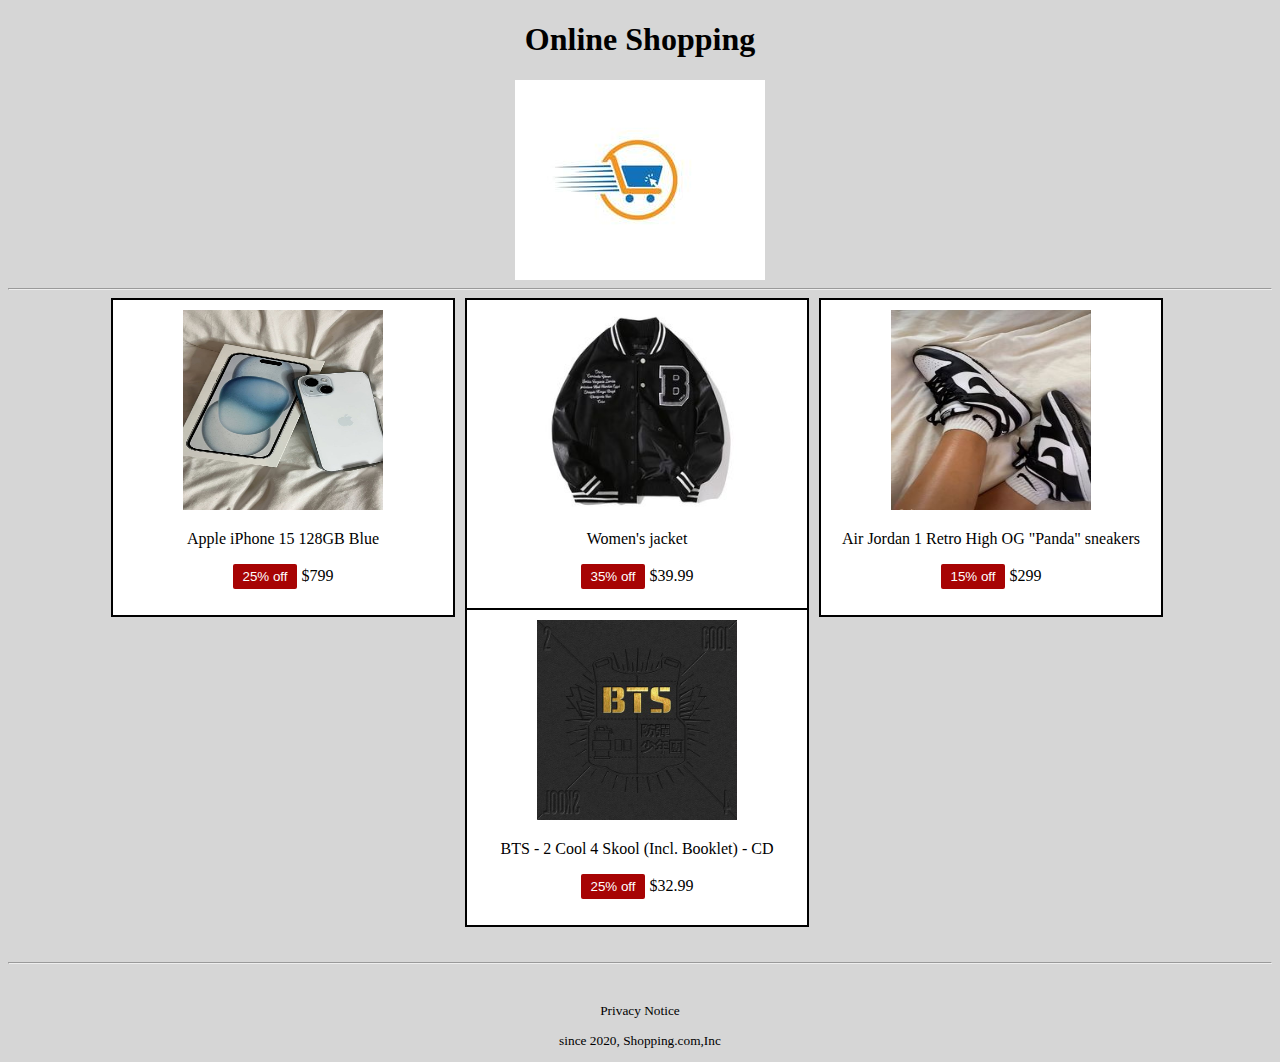
<file: index.html>
<!DOCTYPE html>
<html>
  <head>
    <title>shopping</title>
    <link rel="stylesheet" href="style/shop.css">
  </head>
  <body>
  <header>
 <center><h1>Online Shopping</h1></center>
    <img class="logo" src="image/logo.jpg">
  </header>
  <hr>
  <center>
  <div class="preview">
      <a href="iphone.html"><img class="picture1" src="image/iphone.jpg">
        <p class="title">
          Apple iPhone 15 128GB Blue</p> 
         <p><button class="button1">25% off </button> $799</p>
         </a>
  </div>
  <div class="preview">
    <a href="jacket.html"><img class="picture1" src="image/jacket.jpg">
      <p class="title">
        Women's jacket</p> 
         <p><button class="button1">35% off </button> $39.99 </p>       
      </a>
</div>
<div class="preview">
  <a href="shoes.html"><img class="picture1" src="image/shoes.jpg">
    <p class="title">
Air Jordan 1 Retro High OG "Panda" sneakers</p> 
<p><button class="button1">15% off </button> $299</p>
</a>
</div>
<div class="preview">    
  <a href="album.html"><img class="picture1" src="image/album.jpg">
    <p class="title">
      BTS - 2 Cool 4 Skool (Incl. Booklet) - CD</p> 
      <p><button class="button1">25% off </button> $32.99</p></a>
</div>
<br><br><br>
<hr style="color: gray;"
</center>
<footer>
  <br><center><p class="point" style="font-size: smaller;">Privacy Notice</p>
    <p style="font-size: smaller;">since 2020,
      <a style=" color: black; text-decoration: none; border: none; padding:0% ; background-color: rgb(214, 214, 214);"  
    href="home.html">Shopping.com,Inc</a></p></center>
</footer>
</body>
</html>
</file>
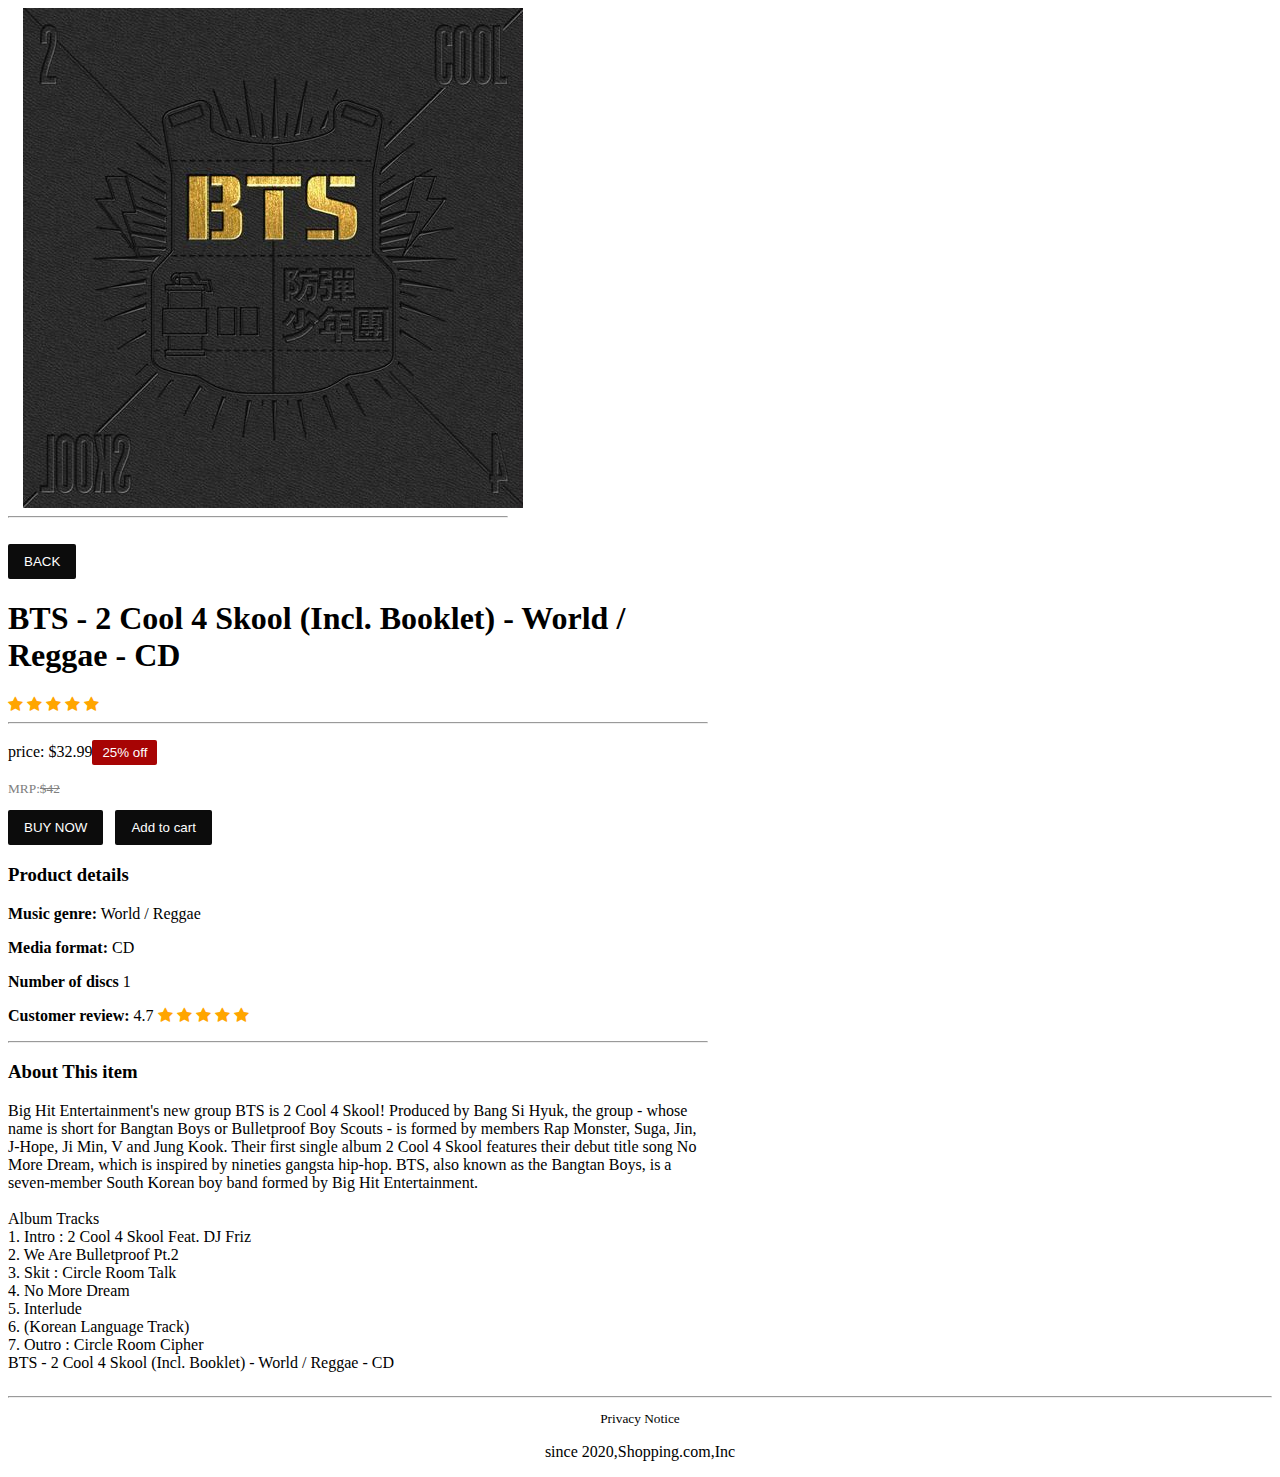
<file: album.html>
<!DOCTYPE html>
<html>
  <head>
    <title>
      album
    </title>
    <link rel="stylesheet" href="style/buy.css">
    <link rel="stylesheet" href="https://cdnjs.cloudflare.com/ajax/libs/font-awesome/4.7.0/css/font-awesome.min.css">
  </head>
  <body>
    <div class="container">
      <a style="text-decoration: none; border: none; padding: 0%;" href="image/album.jpeg"><img class="main" src="image/album.jpg"></a><hr><br>
      <a href="index.html"> <button class="button">BACK</button></a>
    </div>
  <div class="content">
    <h1>BTS - 2 Cool 4 Skool (Incl. Booklet) - World / Reggae - CD</h1>
    <span class="fa fa-star checked"></span>
    <span class="fa fa-star checked"></span>
    <span class="fa fa-star checked"></span>
    <span class="fa fa-star checked"></span>
    <span class="fa fa-star checked"></span><hr>
    <p>price: $32.99<button class="button1">25% off</button></p>
    <p style="font-size: smaller; color: gray;">MRP:<span style="text-decoration: line-through;">$42</span> </p>
    <button class="button">BUY NOW</button>
    <button class="button">Add to cart</button>
    <h3>Product details</h3>
    <p><b>Music genre:</b>
      World / Reggae</p>
      <p><b>Media format:</b>
      CD</p>
      <p><b>Number of discs
      </b>1</p>
      <p><b>Customer review:</b> 4.7
        <span class="fa fa-star checked"></span>
        <span class="fa fa-star checked"></span>
        <span class="fa fa-star checked"></span>
        <span class="fa fa-star checked"></span>
        <span class="fa fa-star checked"></span></p>
    <hr>
    <h3>About This item</h3>
    <p>Big Hit Entertainment's new group BTS is 2 Cool 4 Skool! Produced by Bang Si Hyuk, the group - 
      whose name is short for Bangtan Boys or Bulletproof Boy Scouts - is formed by members Rap Monster, 
      Suga, Jin, J-Hope, Ji Min, V and Jung Kook. Their first single album 2 Cool 4 Skool features their 
      debut title song No More Dream, which is inspired by nineties gangsta hip-hop. BTS, also known as 
      the Bangtan Boys, is a seven-member South Korean boy band formed by Big Hit Entertainment. 
<br><br>
      Album Tracks
      <br>
      1. Intro : 2 Cool 4 Skool Feat. DJ Friz<br>
      2. We Are Bulletproof Pt.2<br>
      3. Skit : Circle Room Talk<br>
      4. No More Dream<br>
      5. Interlude<br>
      6. (Korean Language Track)<br>
      7. Outro : Circle Room Cipher<br>
      BTS - 2 Cool 4 Skool (Incl. Booklet) - World / Reggae - CD
      
    </p>
  </div>
  <hr>
  <footer>
    <center><p class="point" style="font-size: smaller;">Privacy Notice</p><p>since 2020,<a style="color: black; text-decoration: none; border: none; padding:0% ;"  href="home.html">Shopping.com,Inc</a></p></center>
  </footer>
  </body>
</html>
</file>
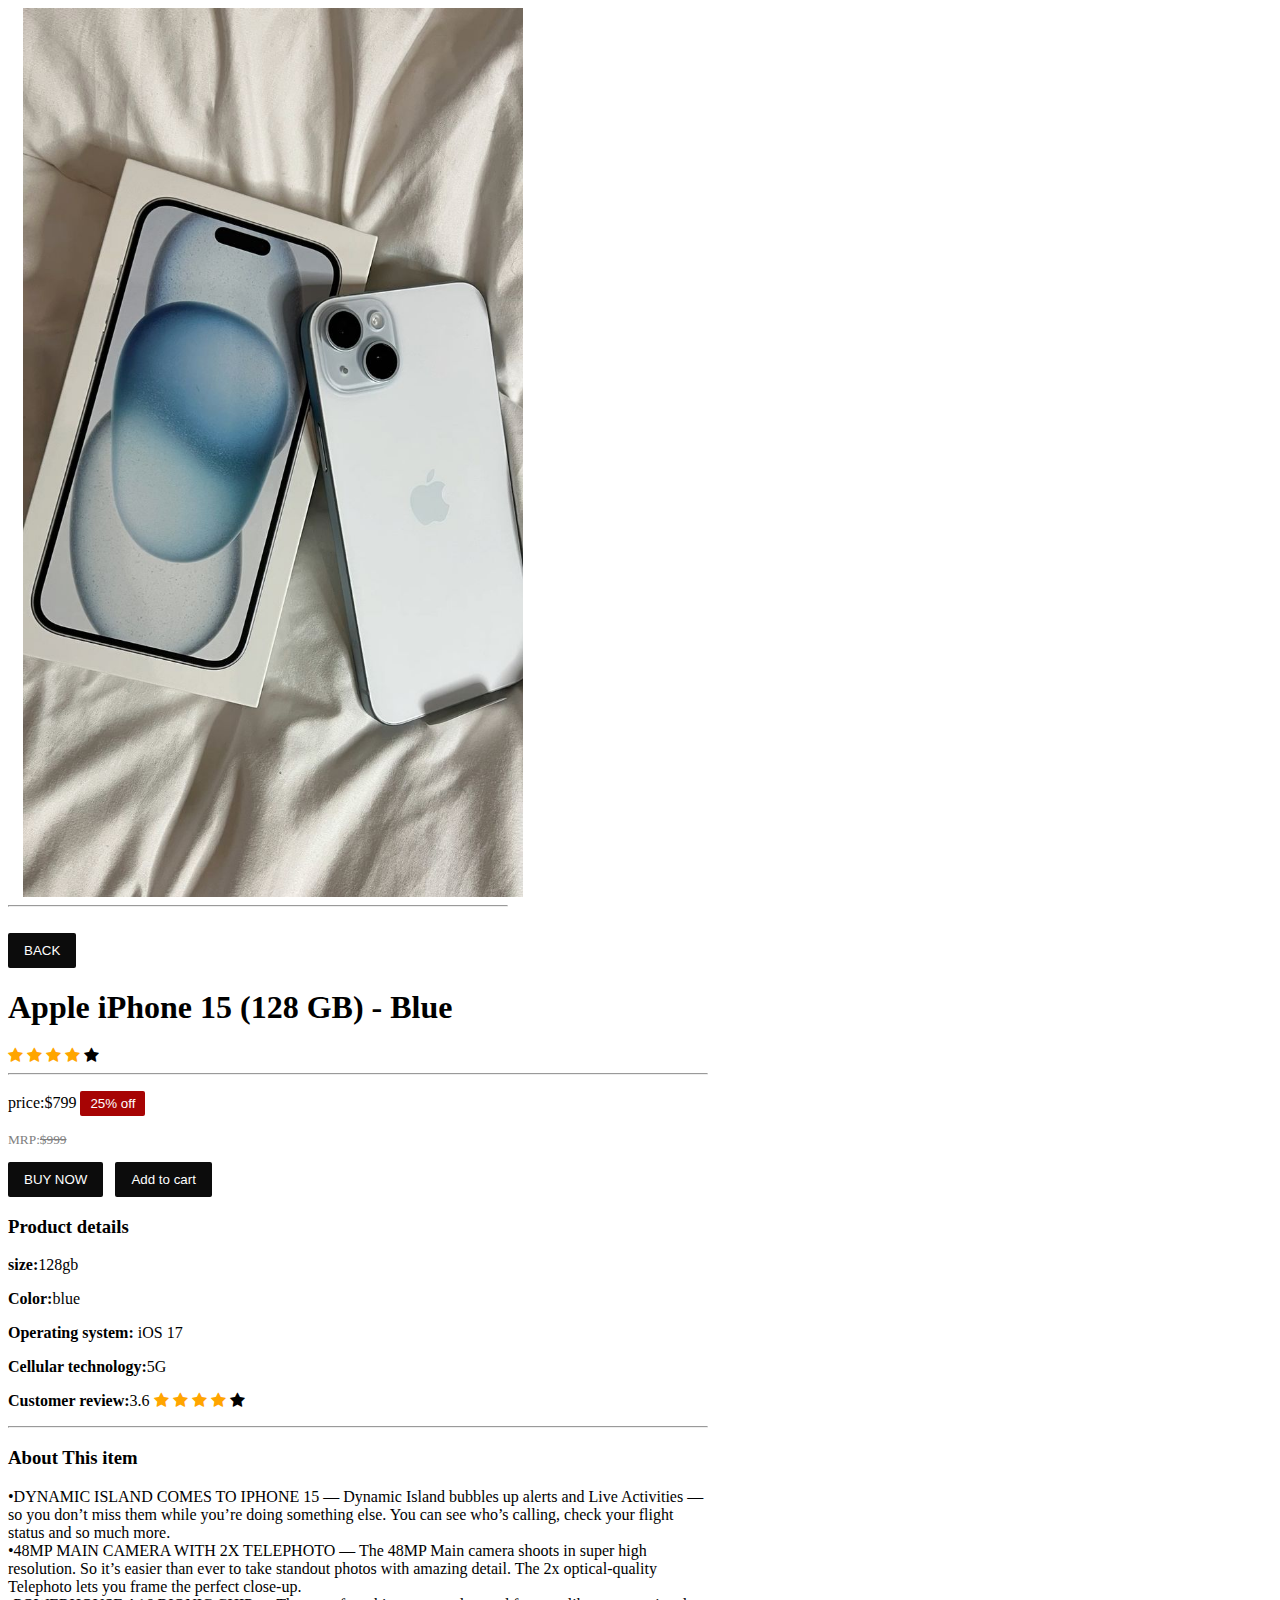
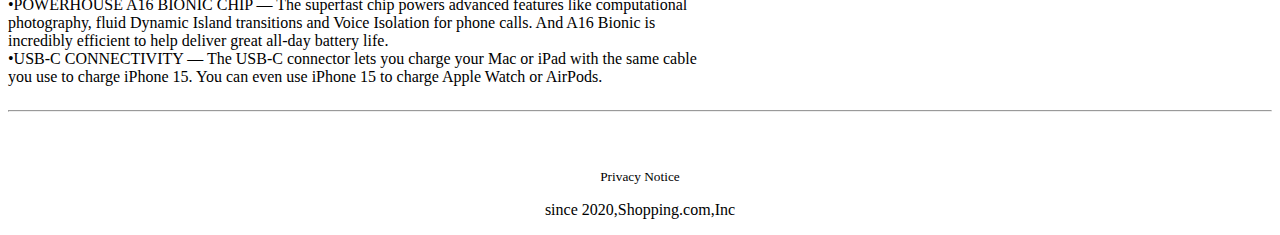
<file: iphone.html>
<!DOCTYPE html>
<html>
  <head>
    <title>
      Iphone 15
    </title>
    <link rel="stylesheet" href="style/buy.css">
    <link rel="stylesheet" href="https://cdnjs.cloudflare.com/ajax/libs/font-awesome/4.7.0/css/font-awesome.min.css">
  </head>
  <body>
    <div class="container">
      <a style="text-decoration: none; border: none; padding: 0%;" href="image/iphone.jpg"><img class="main" src="image/iphone.jpg"></a><hr><br>
      <a href="index.html"> <button class="button">BACK</button></a>
    </div>
  <div class="content">
    <h1>Apple iPhone 15 (128 GB) - Blue</h1>
    <span class="fa fa-star checked"></span>
    <span class="fa fa-star checked"></span>
    <span class="fa fa-star checked"></span>
    <span class="fa fa-star checked"></span>
    <span class="fa fa-star"></span><hr>
    <p>price:$799 <button class="button1">25% off</button></p>
    <p style="font-size: smaller; color: gray;">MRP:<span style="text-decoration: line-through;">$999</span> </p>
    <button class="button">BUY NOW</button>
    <button class="button">Add to cart</button>
    <h3>Product details</h3>
    <p><b>size:</b>128gb</p>
    <p><b>Color:</b>blue</p>
    <p><b>Operating system:</b> iOS 17</p>
    <p><b>  Cellular technology:</b>5G</p>
    <p><b>Customer review:</b>3.6
      <span class="fa fa-star checked"></span>
      <span class="fa fa-star checked"></span>
      <span class="fa fa-star checked"></span>
      <span class="fa fa-star checked"></span>
      <span class="fa fa-star"></span></p>
    <hr>
    <h3>About This item</h3>
    <p>&#x2022;DYNAMIC ISLAND COMES TO IPHONE 15 — Dynamic Island bubbles up alerts and Live Activities — so you don’t miss them while you’re doing something else. You can see who’s calling, check your flight status and so much more.
      <br>&#x2022;48MP MAIN CAMERA WITH 2X TELEPHOTO — The 48MP Main camera shoots in super high resolution. So it’s easier than ever to take standout photos with amazing detail. The 2x optical-quality Telephoto lets you frame the perfect close-up.
      <br>&#x2022;POWERHOUSE A16 BIONIC CHIP — The superfast chip powers advanced features like computational photography, fluid Dynamic Island transitions and Voice Isolation for phone calls. And A16 Bionic is incredibly efficient to help deliver great all-day battery life.
      <br>&#x2022;USB-C CONNECTIVITY — The USB-C connector lets you charge your Mac or iPad with the same cable you use to charge iPhone 15. You can even use iPhone 15 to charge Apple Watch or AirPods.  
    </p>
  </div>
  <hr>
  <footer>
    <br><br><center><p class="point" style="font-size: smaller;">Privacy Notice</p><p>since 2020,<a style="color: black; text-decoration: none; border: none; padding:0% ;"  href="home.html">Shopping.com,Inc</a></p></center>
  </footer>
  </body>

</html>
</file>
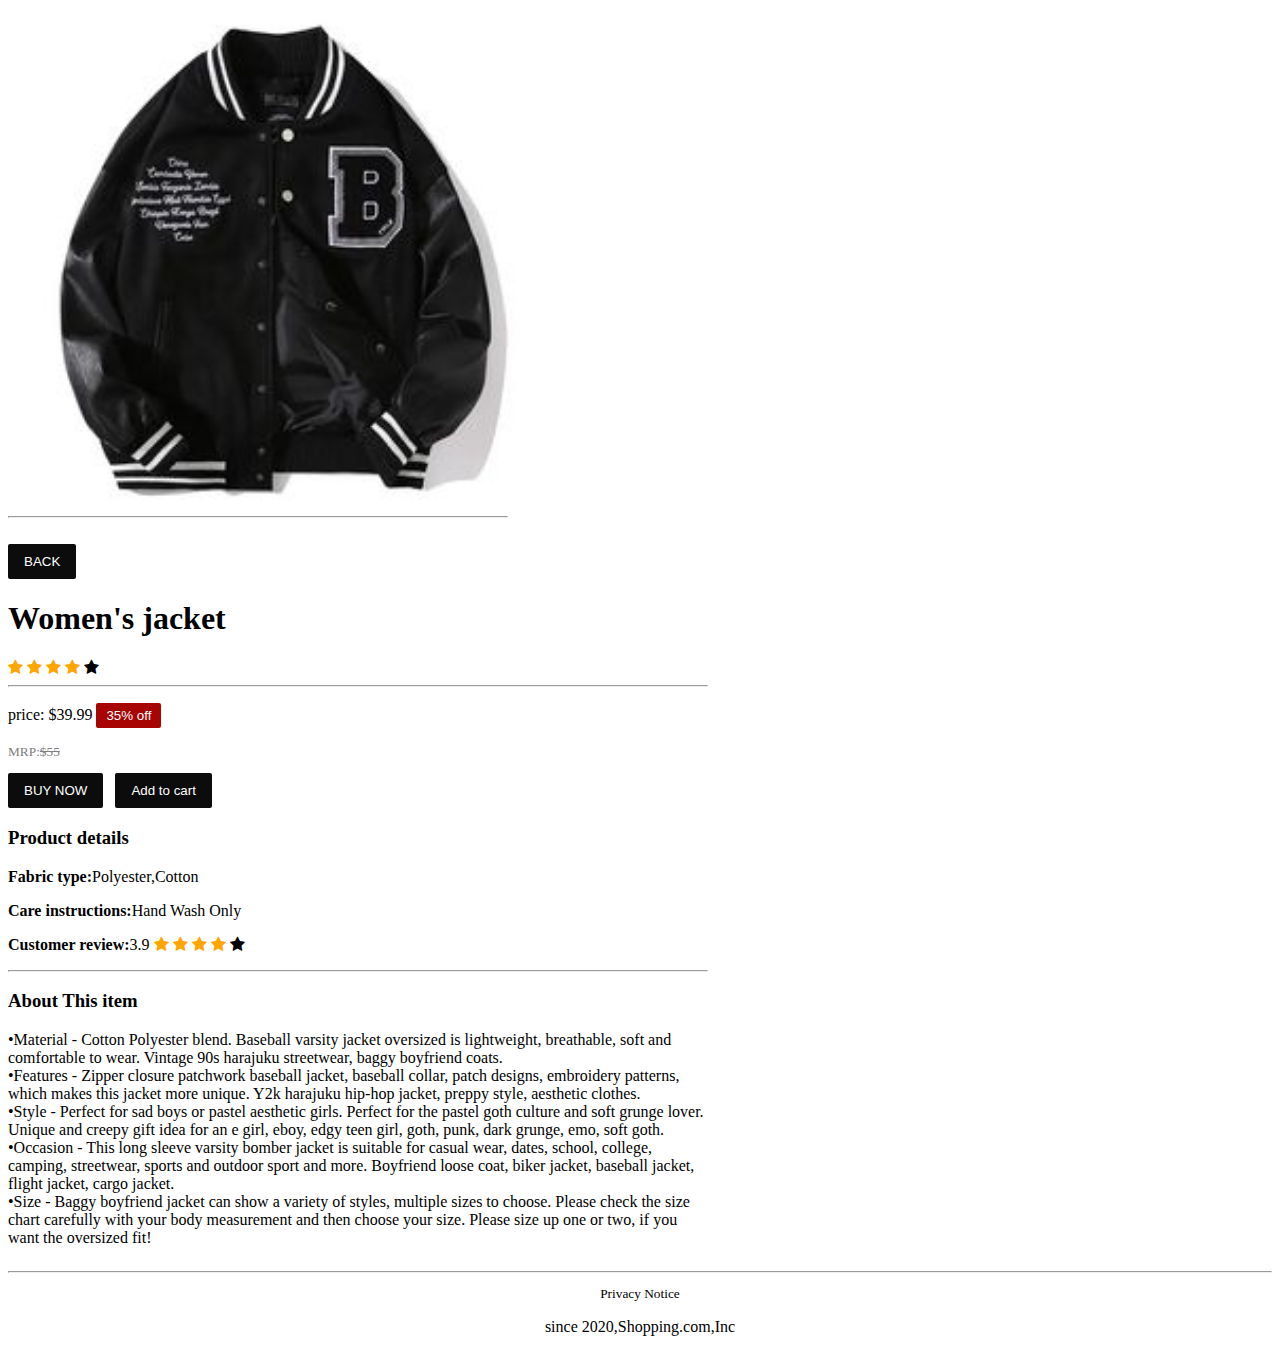
<file: jacket.html>
<!DOCTYPE html>
<html>
  <head>
    <title>
      jacket
    </title>
    <link rel="stylesheet" href="style/buy.css">
    <link rel="stylesheet" href="https://cdnjs.cloudflare.com/ajax/libs/font-awesome/4.7.0/css/font-awesome.min.css">
  </head>
  <body>

    <div class="container">
     <a style="text-decoration: none; border: none; padding: 0%;" href="image/jacket.jpeg"> <img class="main" src="image/jacket.jpg"></a><hr><br>
      <a href="index.html"> <button class="button">BACK</button></a>
    </div>
  <div class="content">
    <h1>Women's jacket</h1>
    <span class="fa fa-star checked"></span>
    <span class="fa fa-star checked"></span>
    <span class="fa fa-star checked"></span>
    <span class="fa fa-star checked"></span>
    <span class="fa fa-star"></span><hr>
    <p>price: $39.99 <button class="button1">35% off</button></p>
    <p style="font-size: smaller; color: gray;">MRP:<span style="text-decoration: line-through;">$55</span> </p>
    <button class="button">BUY NOW</button>
    <button class="button">Add to cart</button>
    <h3>Product details</h3>
    <p><b>Fabric type:</b>Polyester,Cotton</p>
    <p><b>Care instructions:</b>Hand Wash Only</p>
    <p><b>Customer review:</b>3.9 
      <span class="fa fa-star checked"></span>
      <span class="fa fa-star checked"></span>
      <span class="fa fa-star checked"></span>
      <span class="fa fa-star checked"></span>
      <span class="fa fa-star"></span></p>
    <hr>
    <h3>About This item</h3>
    <p>&#x2022;Material - Cotton Polyester blend. Baseball varsity jacket oversized is lightweight, breathable, soft and comfortable to wear. Vintage 90s harajuku streetwear, baggy boyfriend coats.
      <br>&#x2022;Features - Zipper closure patchwork baseball jacket, baseball collar, patch designs, embroidery patterns, which makes this jacket more unique. Y2k harajuku hip-hop jacket, preppy style, aesthetic clothes.
      <br>&#x2022;Style - Perfect for sad boys or pastel aesthetic girls. Perfect for the pastel goth culture and soft grunge lover. Unique and creepy gift idea for an e girl, eboy, edgy teen girl, goth, punk, dark grunge, emo, soft goth.
      <br>&#x2022;Occasion - This long sleeve varsity bomber jacket is suitable for casual wear, dates, school, college, camping, streetwear, sports and outdoor sport and more. Boyfriend loose coat, biker jacket, baseball jacket, flight jacket, cargo jacket.
      <br>&#x2022;Size - Baggy boyfriend jacket can show a variety of styles, multiple sizes to choose. Please check the size chart carefully with your body measurement and then choose your size. Please size up one or two, if you want the oversized fit!</p>
  </div>
  <hr>
<footer>
  <center><p class="point" style="font-size: smaller;">Privacy Notice</p><p>since 2020,<a style=" color:black;  text-decoration:none; border: none; padding:0% ;"  href="home.html">Shopping.com,Inc</a></p></center>
</footer>
  </body>
</html>
</file>
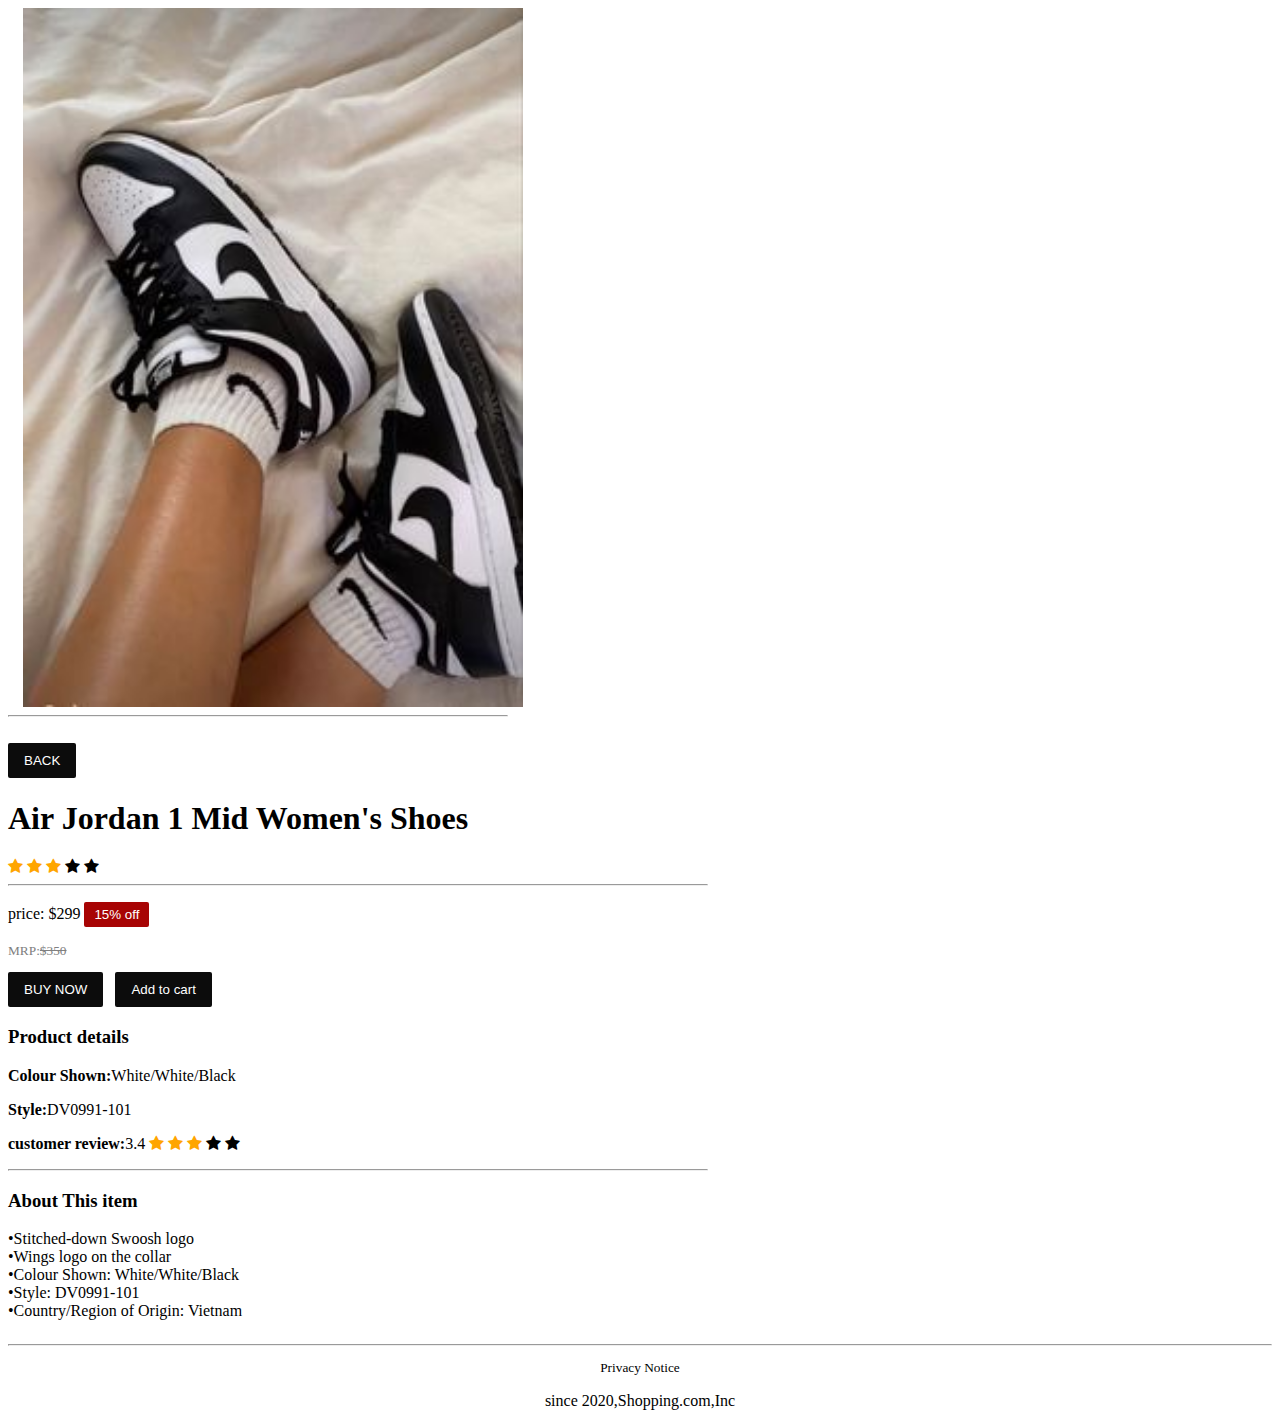
<file: shoes.html>
<!DOCTYPE html>
<html>
  <head>
    <title>
      shoes
    </title>
    <link rel="stylesheet" href="style/buy.css">
    <link rel="stylesheet" href="https://cdnjs.cloudflare.com/ajax/libs/font-awesome/4.7.0/css/font-awesome.min.css">
  </head>
  <body>
    <div class="container">
      <a style="text-decoration: none; border: none; padding: 0%;" href="image/shoes.jpeg"><img class="main" src="image/shoes.jpg"></a><hr><br>
      <a href="index.html"> <button class="button">BACK</button></a>
    </div>
  <div class="content">
    <h1>Air Jordan 1 Mid
      Women's Shoes</h1>
      <span class="fa fa-star checked"></span>
      <span class="fa fa-star checked"></span>
      <span class="fa fa-star checked"></span>
      <span class="fa fa-star "></span>
      <span class="fa fa-star"></span><hr>
    <p>price: $299 <button class="button1">15% off</button></p>
    <p style="font-size: smaller; color: gray;">MRP:<span style="text-decoration: line-through;">$350</span> </p>
    <button class="button">BUY NOW</button>
    <button class="button">Add to cart</button>
    <h3>Product details</h3>
    <p><b>Colour Shown:</b>White/White/Black</p>
    <p><b>Style:</b>DV0991-101</p>
    <p><b> customer review:</b>3.4
      <span class="fa fa-star checked"></span>
      <span class="fa fa-star checked"></span>
      <span class="fa fa-star checked"></span>
      <span class="fa fa-star"></span>
      <span class="fa fa-star"></span></p>
    <hr>
    <h3>About This item</h3>
    <p>&#x2022;Stitched-down Swoosh logo
      <br>&#x2022;Wings logo on the collar
      <br>&#x2022;Colour Shown: White/White/Black
      <br>&#x2022;Style: DV0991-101
      <br>&#x2022;Country/Region of Origin: Vietnam
      
    </p>
  </div>
  <hr>
  <footer>
    <center><p class="point" style="font-size: smaller;">Privacy Notice</p><p>since 2020,<a style="color: black; text-decoration: none; border: none; padding:0% ;"  href="home.html">Shopping.com,Inc</a></p></center>
  </footer>
  </body>
</html>
</file>
<file: style/shop.css>
body{
    background-color: rgb(214, 214, 214);
  }
  
  .logo{
    width: 250px; 
      display: block;
      margin-left: auto;
      margin-right: auto;
  }
  .preview{
    width: 250px;
    display: inline-block;
    vertical-align: top;
    margin-right: 100px;
    margin-bottom: 10px;
    height: 300px;
    
  }
  .picture1{
      width: 200px; 
      display: inline-block;
      margin-left: 5px;
      margin-right: 5px;
      height: 200px;
  }
  .title{
    width: 300px;
  }
  
  a:link, a:visited {
    color: black;
    padding: 10px 20px;
    text-align: center;
    text-decoration: none;
    display: inline-block;
    cursor: pointer;
    border: 2px solid;
    background-color: rgb(255, 255, 255);
  }
  a:hover, a:active {
    opacity: 0.5;
  }
  .button1{
    background-color: rgb(167, 4, 4);
    color: white;
    border: none;
    padding-top: 5px;
    padding-bottom: 5px;
    padding-right: 10px;
    padding-left: 10px;
    border-radius: 2px;
  
  }
  .point:hover{
    cursor: pointer;
    text-decoration: underline;
    
  }
</file>
<file: style/buy.css>
.container{
    width: 500px;
    display: inline-block;
    vertical-align: top;
    margin-right: 100px;
  }
  .content{
    width: 700px;
    display: inline-block;
    vertical-align: top;
    margin-right: 100px;
  }
  .button1{
    background-color: rgb(167, 4, 4);
    color: white;
    border: none;
    padding-top: 5px;
    padding-bottom: 5px;
    padding-right: 10px;
    padding-left: 10px;
    border-radius: 2px;
    cursor: default;
  }
  .button{
    background-color: rgb(12, 12, 12);
    color: white;
    border: none;
    padding-top: 10px;
    padding-bottom: 10px;
    padding-left: 16px;
    padding-right: 16px;
    border-radius: 2px;
    cursor: pointer;
    margin-right: 8px;
    transition: opacity 0.15s;
  }
  .button:hover{
   opacity: 0.5;
   background-color: rgb(1, 0, 0);
  }
  .main{
    width: 500px;
    display: block;
    margin-left: 15px;
  }
  .checked{
    color: orange;
  }
  .point:hover{
    cursor: pointer;
    text-decoration: underline;
    
  }
</file>
